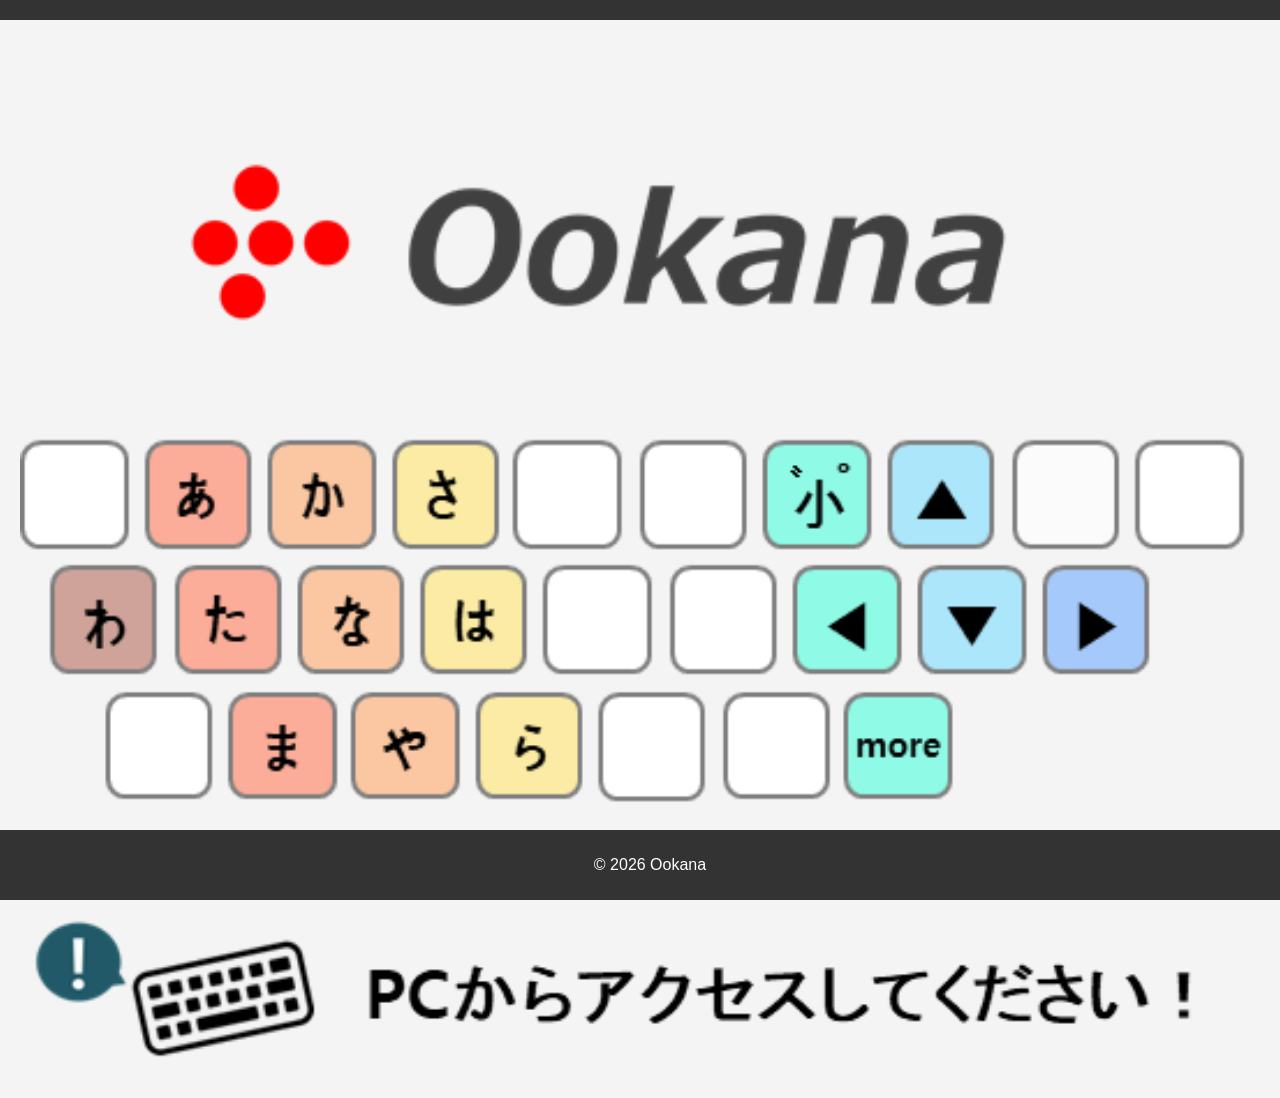
<file: phone.html>
<!DOCTYPE html>

<html lang="en">
<head>
  <meta charset="UTF-8">
  <meta name="viewport" content="width=device-width, initial-scale=1.0">
  <title>Ookana</title>
  <style>
    body {
      font-family: Arial, sans-serif;
      margin: 0;
      padding: 0;
      background-color: #f4f4f4;
	  width:100%;
    }

    header {
      background-color: #333;
      color: white;
      text-align: center;
      padding: 10px;
    }

    main {
      padding: 20px;
    }

    footer {
      background-color: #333;
      color: white;
      text-align: center;
      padding: 10px;
      position: fixed;
      bottom: 0;
      width: 100%;
    }
  </style>
</head>
<body>
  <header> 
   
  </header>

  <main>
    <img style="width:100%;" src="./sub/phone.png" alt="" >
  </main>

  <footer>
    <p>&copy; 2026 Ookana</p>
  </footer>
</body>
</html>
</file>
